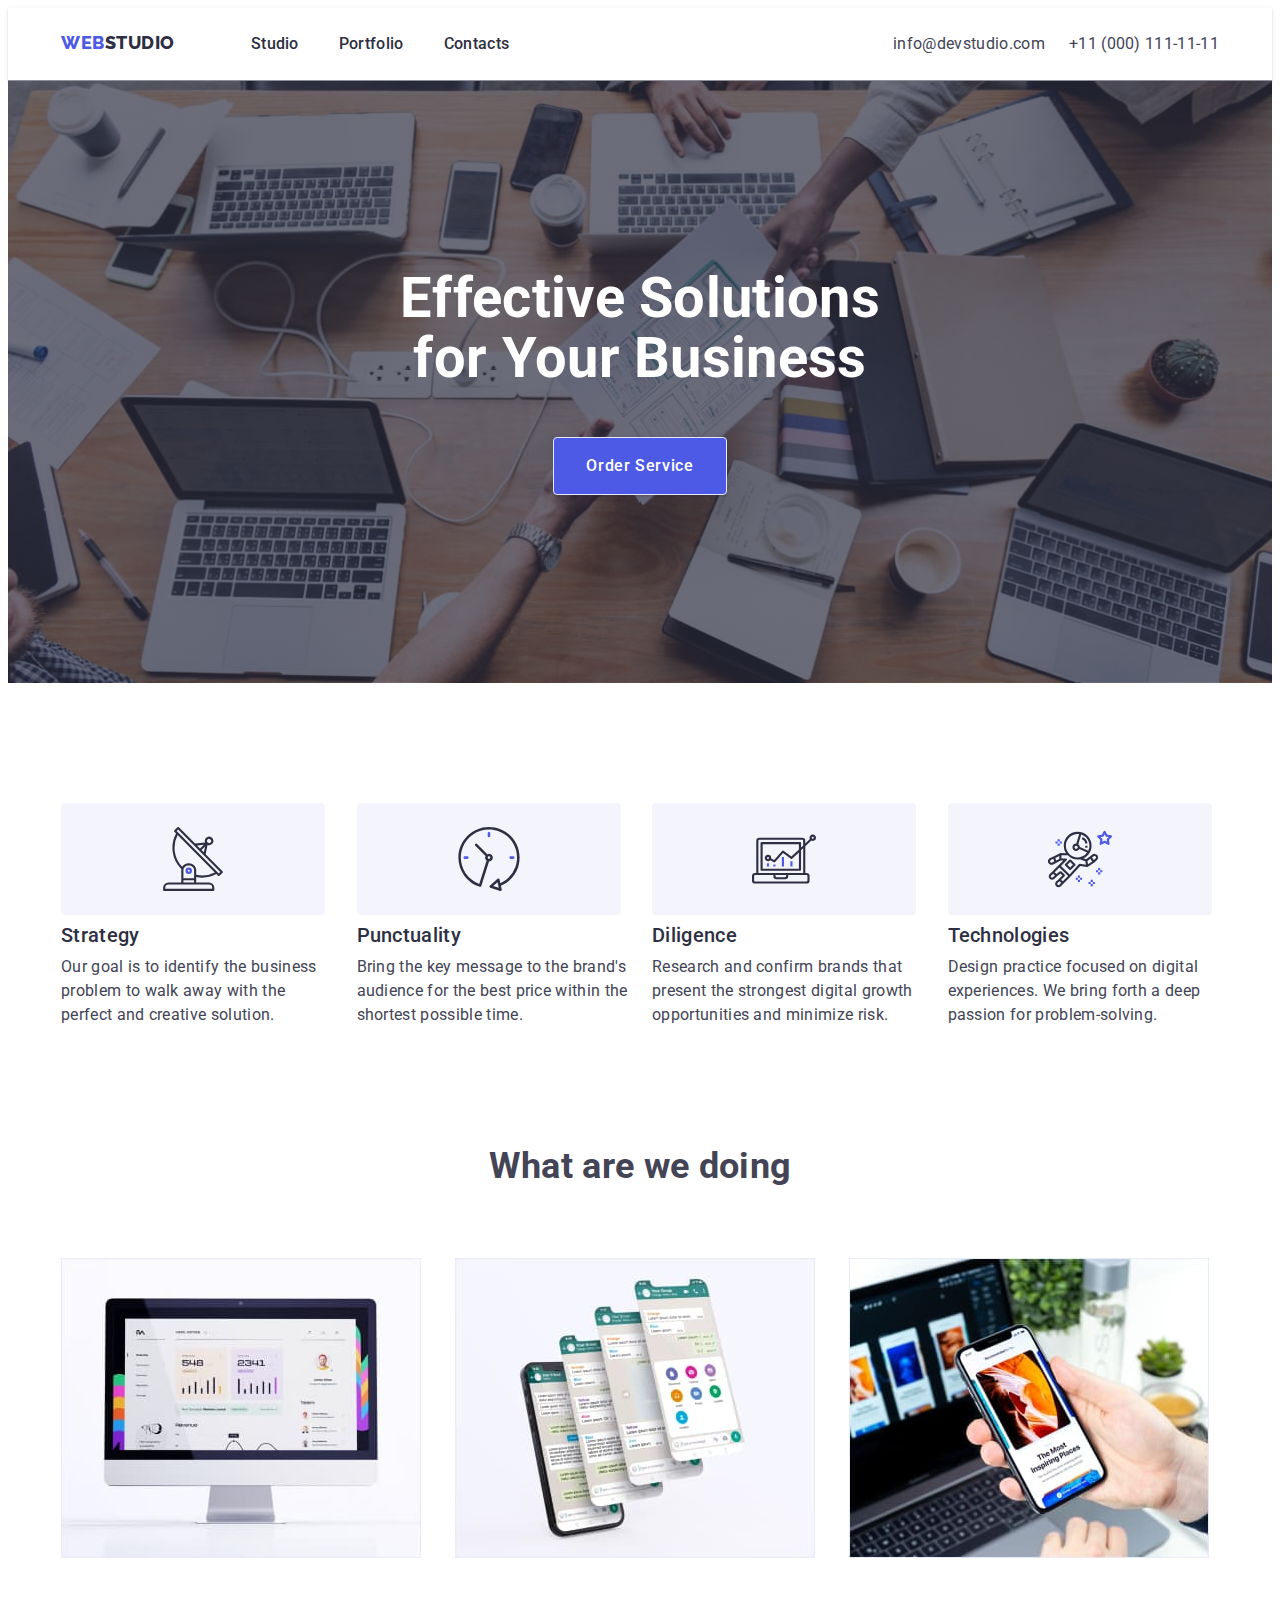
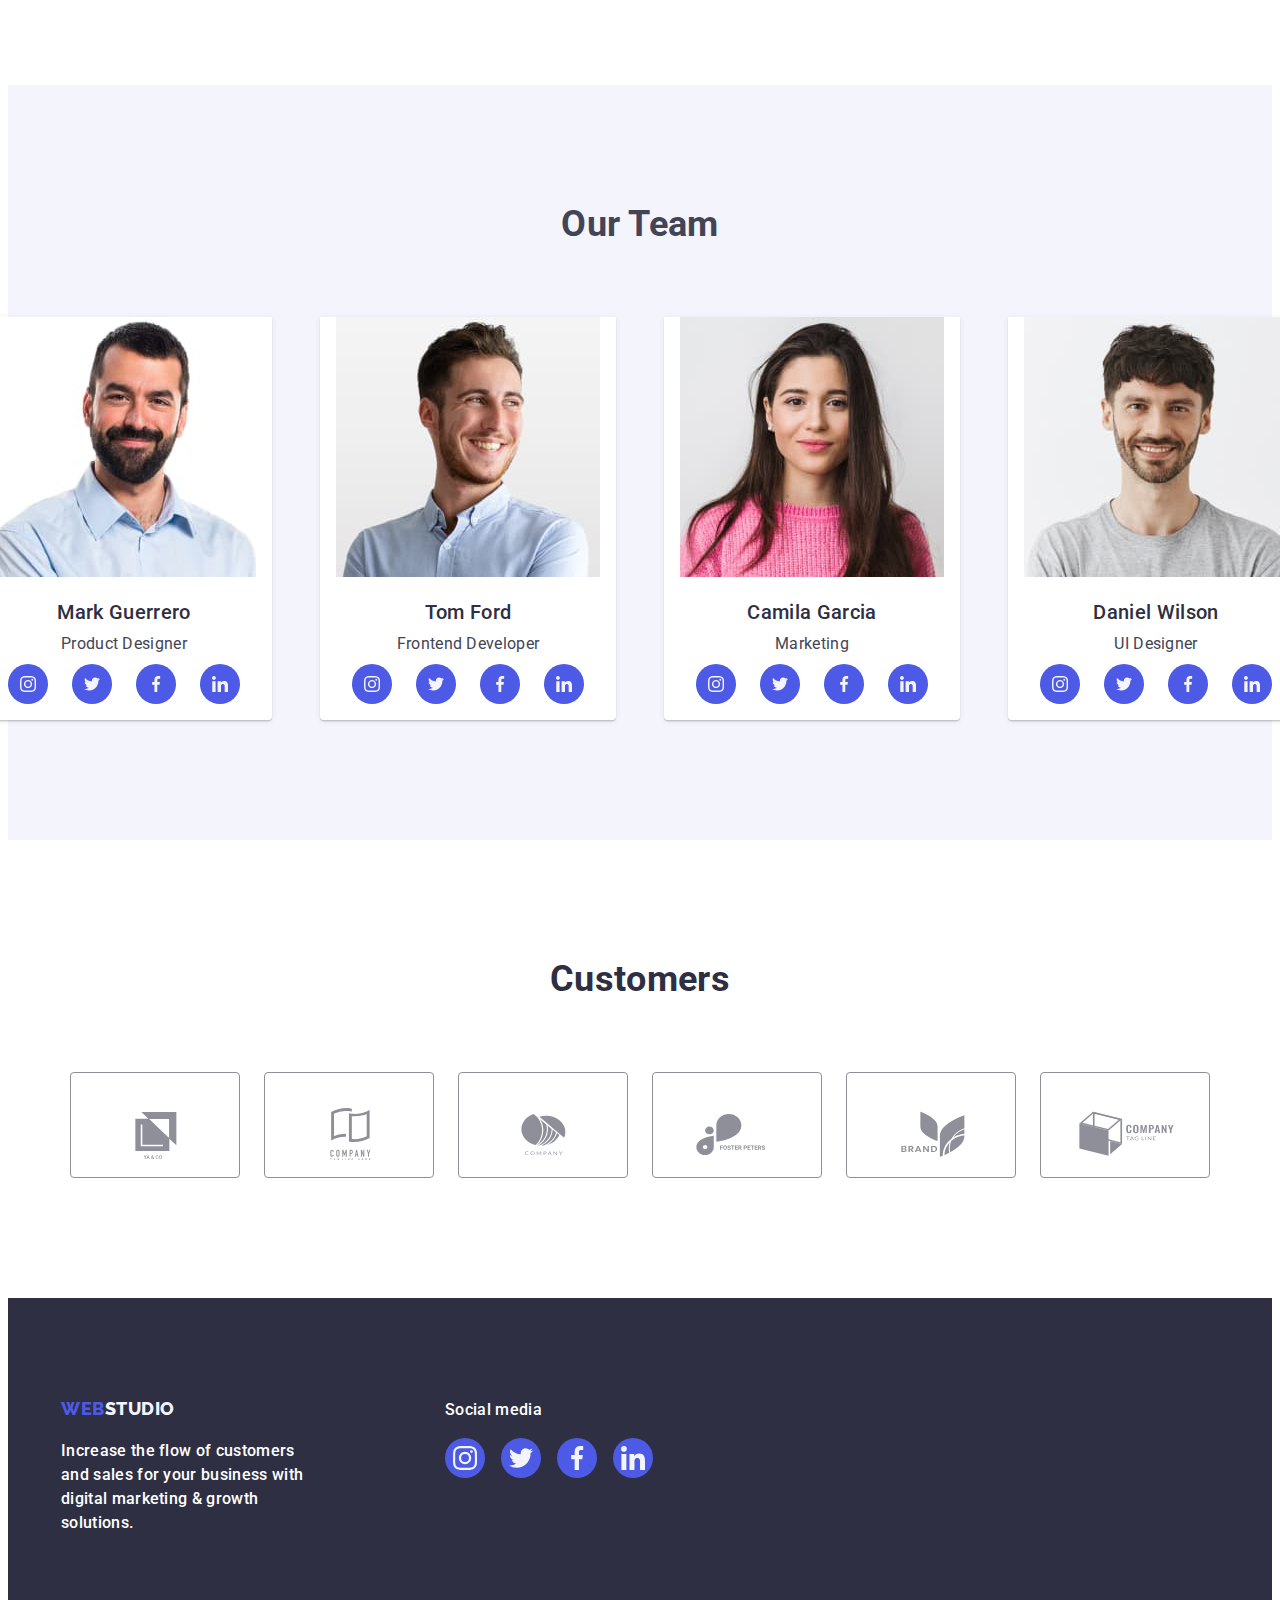
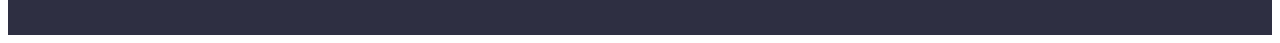
<file: index.html>
<!DOCTYPE html>
<html lang="en">
  <head>
    <meta charset="UTF-8" />
    <meta http-equiv="X-UA-Compatible" content="IE=edge" />
    <meta name="viewport" content="width=device-width, initial-scale=1.0" />
    <title>Document</title>
    <link
      rel="stylesheet"
      href="https://cdnjs.cloudflare.com/ajax/libs/modern-normalize/1.1.0/modern-normalize.min.css"
      integrity="sha512-wpPYUAdjBVSE4KJnH1VR1HeZfpl1ub8YT/NKx4PuQ5NmX2tKuGu6U/JRp5y+Y8XG2tV+wKQpNHVUX03MfMFn9Q=="
      crossorigin="anonymous"
      referrerpolicy="no-referrer"
    />
    <link href="./styles.css" rel="stylesheet" type="text/css" />
    <link rel="preconnect" href="https://fonts.googleapis.com" />
    <link rel="preconnect" href="https://fonts.gstatic.com" crossorigin />
    <link
      href="https://fonts.googleapis.com/css2?family=Raleway:wght@800&family=Roboto:wght@400;500;700;900&display=swap"
      rel="stylesheet"
    />
  </head>
  <body>
    <header class="header-section">
      <div class="container">
        <nav class="header-nav">
          <a href="./index.html" class="logo"
            ><span class="logo-web">Web</span>Studio</a
          >
          <ul>
            <li class="nav-li"><a class="nav-a" href="">Studio</a></li>
            <li class="nav-li">
              <a class="nav-a" href="./portfolio.html">Portfolio</a>
            </li>
            <li class="nav-li"><a class="nav-a" href="">Contacts</a></li>
          </ul>
        </nav>
        <address class="header-address">
          <ul>
            <li class="address-li">
              <a class="address-a" href="mailto:info@devstudio.com"
                >info@devstudio.com</a
              >
            </li>
            <li class="address-li">
              <a class="address-a" href="tel:+110001111111"
                >+11 (000) 111-11-11</a
              >
            </li>
          </ul>
        </address>
      </div>
    </header>

    <main>
      <section class="hero-section">
        <div class="container">
          <h1 class="hero-h">Effective Solutions for Your Business</h1>
          <button class="buttons order-button" type="button">
            Order Service
          </button>
        </div>
      </section>
      <section class="features-section">
        <div class="container">
          <h2 hidden>Features</h2>
          <ul>
            <li class="features-li">
              <div class="features-box">
                <svg class="features-icon" width="64" height="64">
                  <use href="./images/icons.svg#icon-antenna"></use>
                </svg>
              </div>
              <h3 class="tertiary-h">Strategy</h3>
              <p>
                Our goal is to identify the business problem to walk away with
                the perfect and creative solution.
              </p>
            </li>
            <li class="features-li">
              <div class="features-box">
                <svg class="features-icon" width="64" height="64">
                  <use href="./images/icons.svg#icon-clock"></use>
                </svg>
              </div>
              <h3 class="tertiary-h">Punctuality</h3>
              <p>
                Bring the key message to the brand's audience for the best price
                within the shortest possible time.
              </p>
            </li>
            <li class="features-li">
              <div class="features-box">
                <svg class="features-icon" width="64" height="64">
                  <use href="./images/icons.svg#icon-diagram"></use>
                </svg>
              </div>
              <h3 class="tertiary-h">Diligence</h3>
              <p>
                Research and confirm brands that present the strongest digital
                growth opportunities and minimize risk.
              </p>
            </li>
            <li class="features-li">
              <div class="features-box">
                <svg class="features-icon" width="64" height="64">
                  <use href="./images/icons.svg#icon-astronaut"></use>
                </svg>
              </div>
              <h3 class="tertiary-h">Technologies</h3>
              <p>
                Design practice focused on digital experiences. We bring forth a
                deep passion for problem-solving.
              </p>
            </li>
          </ul>
        </div>
      </section>
      <section class="wedoing-section">
        <div class="container">
          <h2 class="secondary-h">What are we doing</h2>
          <ul>
            <li class="wedoing-li">
              <img
                src="./images/rectangle0.jpg"
                alt="image"
                width="360"
                height="300"
              />
            </li>
            <li class="wedoing-li">
              <img
                src="./images/rectangle1.jpg"
                alt="image"
                width="360"
                height="300"
              />
            </li>
            <li class="wedoing-li">
              <img
                src="./images/rectangle2.jpg"
                alt="image"
                width="360"
                height="300"
              />
            </li>
          </ul>
        </div>
      </section>
      <section class="team-section">
        <div class="container">
          <h2 class="secondary-h">Our Team</h2>
          <ul>
            <li class="team-li">
              <img
                src="./images/img0.jpg"
                alt="image"
                width="264"
                height="260"
              />
              <div class="team-li-box">
                <h3 class="tertiary-h">Mark Guerrero</h3>
                <p class="team-p">Product Designer</p>
                <ul class="team-social-items">
                  <li class="team-social-item">
                    <a class="team-social-link" href="">
                      <svg class="team-social-icon" width="16" height="16">
                        <use href="./images/icons.svg#icon-instagram"></use>
                      </svg>
                    </a>
                  </li>
                  <li class="team-social-item">
                    <a class="team-social-link" href="">
                      <svg class="team-social-icon" width="16" height="16">
                        <use href="./images/icons.svg#icon-twitter"></use>
                      </svg>
                    </a>
                  </li>
                  <li class="team-social-item">
                    <a class="team-social-link" href="">
                      <svg class="team-social-icon" width="16" height="16">
                        <use href="./images/icons.svg#icon-facebook"></use>
                      </svg>
                    </a>
                  </li>
                  <li class="team-social-item">
                    <a class="team-social-link" href="">
                      <svg class="team-social-icon" width="16" height="16">
                        <use href="./images/icons.svg#icon-linkedin"></use>
                      </svg>
                    </a>
                  </li>
                </ul>
              </div>
            </li>
            <li class="team-li">
              <img
                src="./images/img1.jpg"
                alt="image"
                width="264"
                height="260"
              />
              <div class="team-li-box">
                <h3 class="tertiary-h">Tom Ford</h3>
                <p class="team-p">Frontend Developer</p>
                <ul class="team-social-items">
                  <li class="team-social-item">
                    <a class="team-social-link" href="">
                      <svg class="team-social-icon">
                        <use href="./images/icons.svg#icon-instagram"></use>
                      </svg>
                    </a>
                  </li>
                  <li class="team-social-item">
                    <a class="team-social-link" href="">
                      <svg class="team-social-icon">
                        <use href="./images/icons.svg#icon-twitter"></use>
                      </svg>
                    </a>
                  </li>
                  <li class="team-social-item">
                    <a class="team-social-link" href="">
                      <svg class="team-social-icon">
                        <use href="./images/icons.svg#icon-facebook"></use>
                      </svg>
                    </a>
                  </li>
                  <li class="team-social-item">
                    <a class="team-social-link" href="">
                      <svg class="team-social-icon">
                        <use href="./images/icons.svg#icon-linkedin"></use>
                      </svg>
                    </a>
                  </li>
                </ul>
              </div>
            </li>
            <li class="team-li">
              <img
                src="./images/img2.jpg"
                alt="image"
                width="264"
                height="260"
              />
              <div class="team-li-box">
                <h3 class="tertiary-h">Camila Garcia</h3>
                <p class="team-p">Marketing</p>
                <ul class="team-social-items">
                  <li class="team-social-item">
                    <a class="team-social-link" href="">
                      <svg class="team-social-icon">
                        <use href="./images/icons.svg#icon-instagram"></use>
                      </svg>
                    </a>
                  </li>
                  <li class="team-social-item">
                    <a class="team-social-link" href="">
                      <svg class="team-social-icon">
                        <use href="./images/icons.svg#icon-twitter"></use>
                      </svg>
                    </a>
                  </li>
                  <li class="team-social-item">
                    <a class="team-social-link" href="">
                      <svg class="team-social-icon">
                        <use href="./images/icons.svg#icon-facebook"></use>
                      </svg>
                    </a>
                  </li>
                  <li class="team-social-item">
                    <a class="team-social-link" href="">
                      <svg class="team-social-icon">
                        <use href="./images/icons.svg#icon-linkedin"></use>
                      </svg>
                    </a>
                  </li>
                </ul>
              </div>
            </li>
            <li class="team-li">
              <img
                src="./images/img3.jpg"
                alt="image"
                width="264"
                height="260"
              />
              <div class="team-li-box">
                <h3 class="tertiary-h">Daniel Wilson</h3>
                <p class="team-p">UI Designer</p>
                <ul class="team-social-items">
                  <li class="team-social-item">
                    <a class="team-social-link" href="">
                      <svg class="team-social-icon">
                        <use href="./images/icons.svg#icon-instagram"></use>
                      </svg>
                    </a>
                  </li>
                  <li class="team-social-item">
                    <a class="team-social-link" href="">
                      <svg class="team-social-icon">
                        <use href="./images/icons.svg#icon-twitter"></use>
                      </svg>
                    </a>
                  </li>
                  <li class="team-social-item">
                    <a class="team-social-link" href="">
                      <svg class="team-social-icon">
                        <use href="./images/icons.svg#icon-facebook"></use>
                      </svg>
                    </a>
                  </li>
                  <li class="team-social-item">
                    <a class="team-social-link" href="">
                      <svg class="team-social-icon">
                        <use href="./images/icons.svg#icon-linkedin"></use>
                      </svg>
                    </a>
                  </li>
                </ul>
              </div>
            </li>
          </ul>
        </div>
      </section>
      <section class="customers-section">
        <div class="container">
          <h2 class="secondary-h customers-h">Customers</h2>
          <ul class="customers-list-ul">
            <li class="customers-list-li">
              <a class="customers-link" href=""
                ><svg class="customers-icon" width="104" height="56">
                  <use href="./images/icons.svg#icon-Logo-0"></use>
                </svg>
              </a>
            </li>
            <li class="customers-list-li">
              <a class="customers-link" href=""
                ><svg class="customers-icon" width="104" height="56">
                  <use href="./images/icons.svg#icon-Logo-1"></use>
                </svg>
              </a>
            </li>
            <li class="customers-list-li">
              <a class="customers-link" href=""
                ><svg class="customers-icon" width="104" height="56">
                  <use href="./images/icons.svg#icon-Logo-2"></use>
                </svg>
              </a>
            </li>
            <li class="customers-list-li">
              <a class="customers-link" href=""
                ><svg class="customers-icon" width="104" height="56">
                  <use href="./images/icons.svg#icon-Logo-3"></use>
                </svg>
              </a>
            </li>
            <li class="customers-list-li">
              <a class="customers-link" href=""
                ><svg class="customers-icon" width="104" height="56">
                  <use href="./images/icons.svg#icon-Logo-4"></use>
                </svg>
              </a>
            </li>
            <li class="customers-list-li">
              <a class="customers-link" href=""
                ><svg class="customers-icon" width="104" height="56">
                  <use href="./images/icons.svg#icon-Logo-5"></use>
                </svg>
              </a>
            </li>
          </ul>
        </div>
      </section>
    </main>
    <footer class="footer-section">
      <div class="container">
        <div class="footer-box-one">
          <a href="./index.html" class="logo logo-bottom"
            ><span class="logo-web">Web</span>Studio</a
          >
          <p class="footer-p">
            Increase the flow of customers and sales for your business with
            digital marketing & growth solutions.
          </p>
        </div>
        <div class="footer-box-two">
          <p class="footer-box-two-p">Social media</p>
          <ul class="footer-social-items">
            <li class="footer-social-item">
              <a class="footer-social-link" href="">
                <svg class="footer-social-icon" width="24" height="24">
                  <use href="./images/icons.svg#icon-instagram"></use>
                </svg>
              </a>
            </li>
            <li class="footer-social-item">
              <a class="footer-social-link" href="">
                <svg class="footer-social-icon" height="24">
                  <use href="./images/icons.svg#icon-twitter"></use>
                </svg>
              </a>
            </li>
            <li class="footer-social-item">
              <a class="footer-social-link" href="">
                <svg class="footer-social-icon" width="24" height="24">
                  <use href="./images/icons.svg#icon-facebook"></use>
                </svg>
              </a>
            </li>
            <li class="footer-social-item">
              <a class="footer-social-link" href="">
                <svg class="footer-social-icon" width="24" height="24">
                  <use href="./images/icons.svg#icon-linkedin"></use>
                </svg>
              </a>
            </li>
          </ul>
        </div>
      </div>
    </footer>
  </body>
</html>
</file>
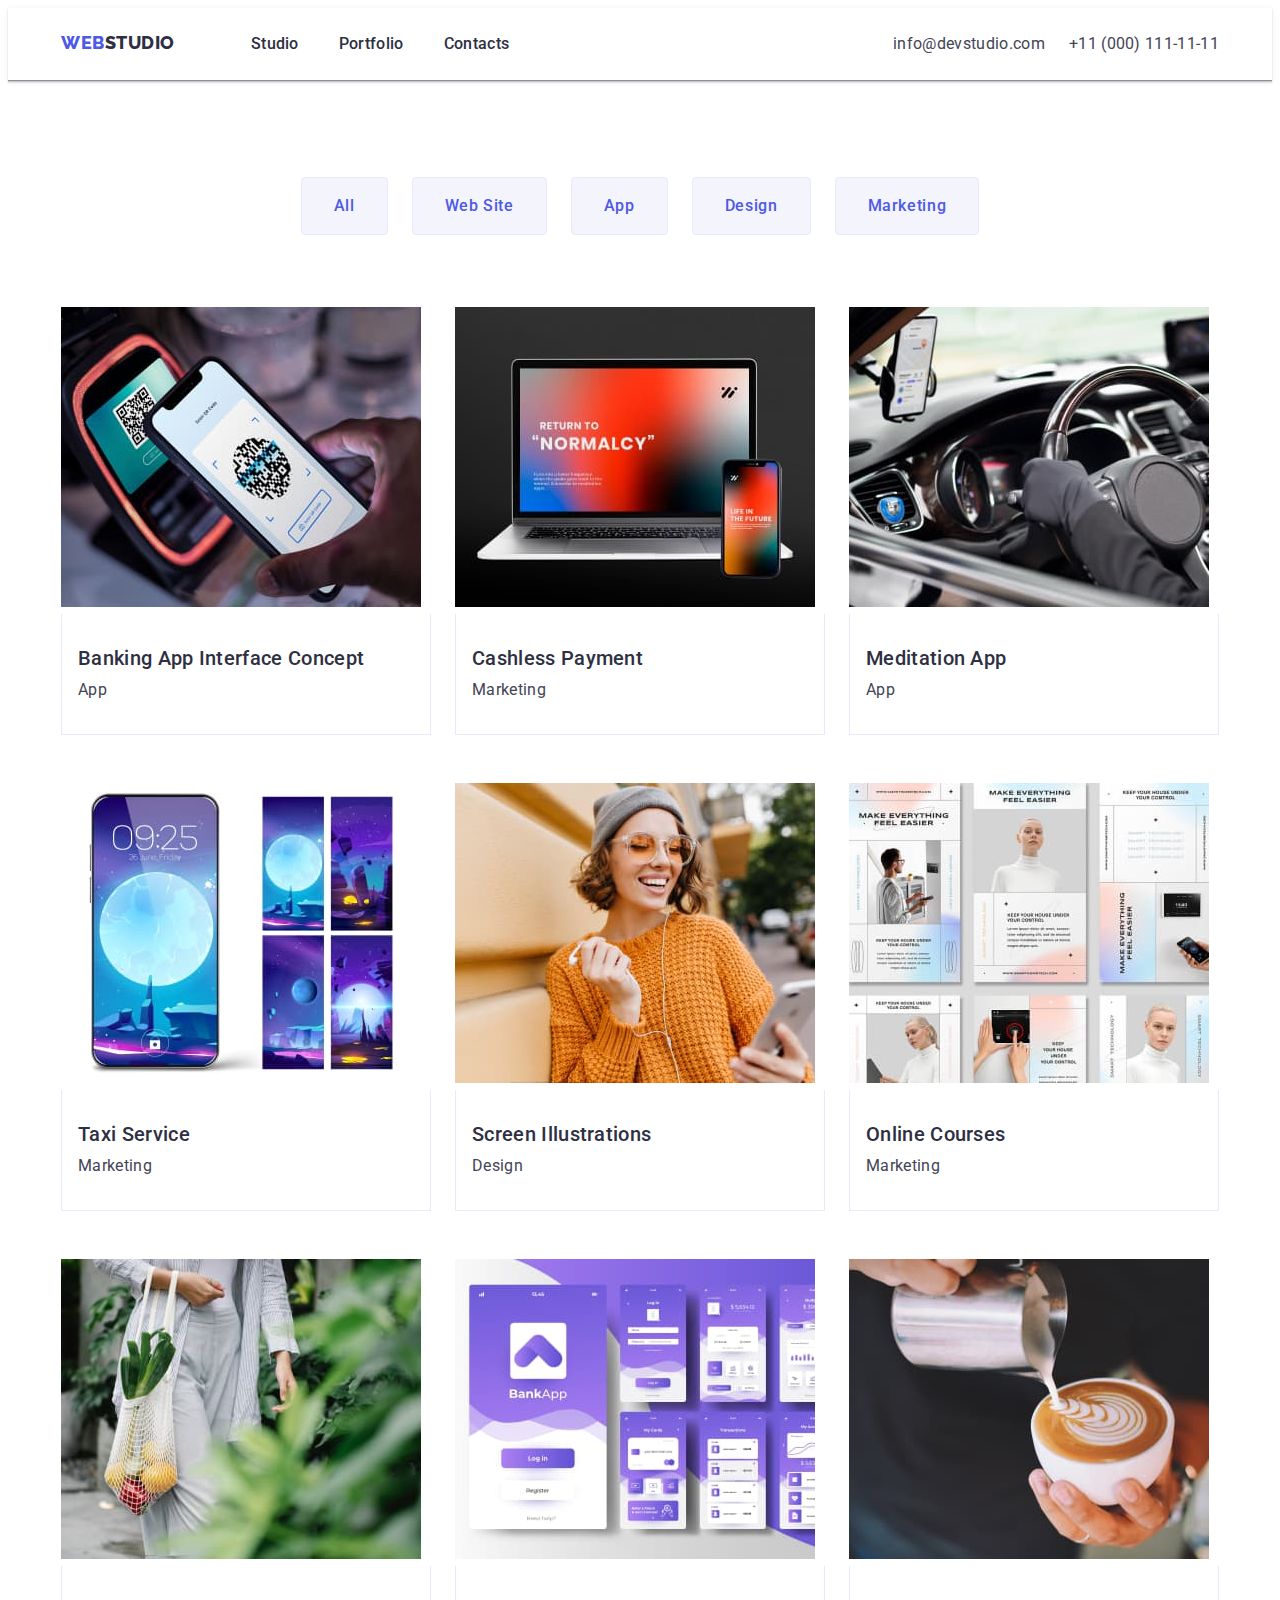
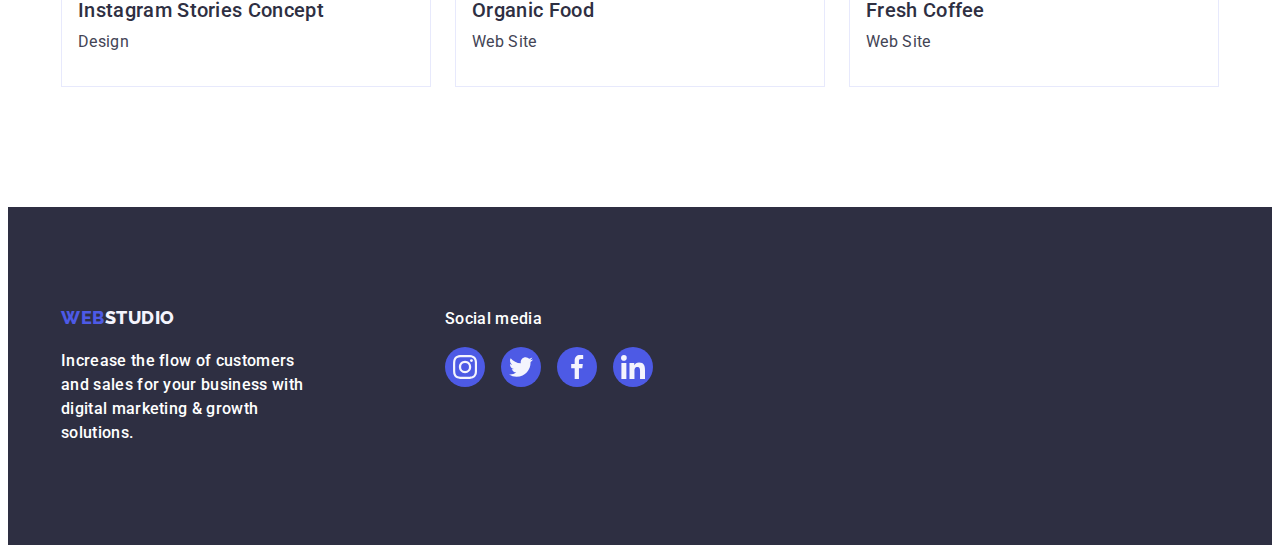
<file: portfolio.html>
<!DOCTYPE html>
<html lang="en">
  <head>
    <meta charset="UTF-8" />
    <meta http-equiv="X-UA-Compatible" content="IE=edge" />
    <meta name="viewport" content="width=device-width, initial-scale=1.0" />
    <title>Document</title>
    <link
      rel="stylesheet"
      href="https://cdnjs.cloudflare.com/ajax/libs/modern-normalize/1.1.0/modern-normalize.min.css"
      integrity="sha512-wpPYUAdjBVSE4KJnH1VR1HeZfpl1ub8YT/NKx4PuQ5NmX2tKuGu6U/JRp5y+Y8XG2tV+wKQpNHVUX03MfMFn9Q=="
      crossorigin="anonymous"
      referrerpolicy="no-referrer"
    />
    <link href="./styles.css" rel="stylesheet" type="text/css" />
    <link rel="preconnect" href="https://fonts.googleapis.com" />
    <link rel="preconnect" href="https://fonts.gstatic.com" crossorigin />
    <link
      href="https://fonts.googleapis.com/css2?family=Raleway:wght@800&family=Roboto:wght@400;500;700;900&display=swap"
      rel="stylesheet"
    />
  </head>
  <body>
    <header class="header-section">
      <div class="container">
        <nav class="header-nav">
          <a href="./index.html" class="logo"
            ><span class="logo-web">Web</span>Studio</a
          >
          <ul>
            <li class="nav-li"><a class="nav-a" href="">Studio</a></li>
            <li class="nav-li">
              <a class="nav-a" href="./portfolio.html">Portfolio</a>
            </li>
            <li class="nav-li"><a class="nav-a" href="">Contacts</a></li>
          </ul>
        </nav>
        <address class="header-address">
          <ul>
            <li class="address-li">
              <a class="address-a" href="mailto:info@devstudio.com"
                >info@devstudio.com</a
              >
            </li>
            <li class="address-li">
              <a class="address-a" href="tel:+110001111111"
                >+11 (000) 111-11-11</a
              >
            </li>
          </ul>
        </address>
      </div>
    </header>
    <main>
      <section class="filter-section">
        <div class="container">
          <h2 hidden>Filter</h2>
          <ul class="filter-buttons-ul">
            <li class="filter-buttons-li">
              <button class="buttons filter-buttons" type="button">All</button>
            </li>
            <li class="filter-buttons-li">
              <button class="buttons filter-buttons" type="button">
                Web Site
              </button>
            </li>
            <li class="filter-buttons-li">
              <button class="buttons filter-buttons" type="button">App</button>
            </li>
            <li class="filter-buttons-li">
              <button class="buttons filter-buttons" type="button">
                Design
              </button>
            </li>
            <li class="filter-buttons-li">
              <button class="buttons filter-buttons" type="button">
                Marketing
              </button>
            </li>
          </ul>
          <ul class="filter-list-ul">
            <li class="filter-list-li">
              <a href="" class="filter-link">
                <img
                  src="./images/img(1).jpg"
                  alt="image"
                  width="360"
                  height="300"
                />
                <div class="filter-list-box">
                  <h3 class="tertiary-h">Banking App Interface Concept</h3>
                  <p>App</p>
                </div></a
              >
            </li>
            <li class="filter-list-li">
              <a href="" class="filter-link">
                <img
                  src="./images/img(2).jpg"
                  alt="image"
                  width="360"
                  height="300"
                />
                <div class="filter-list-box">
                  <h3 class="tertiary-h">Cashless Payment</h3>
                  <p>Marketing</p>
                </div></a
              >
            </li>
            <li class="filter-list-li">
              <a href="" class="filter-link">
                <img
                  src="./images/img(3).jpg"
                  alt="image"
                  width="360"
                  height="300"
                />
                <div class="filter-list-box">
                  <h3 class="tertiary-h">Meditation App</h3>
                  <p>App</p>
                </div></a
              >
            </li>
            <li class="filter-list-li">
              <a href="" class="filter-link">
                <img
                  src="./images/img(4).jpg"
                  alt="image"
                  width="360"
                  height="300"
                />
                <div class="filter-list-box">
                  <h3 class="tertiary-h">Taxi Service</h3>
                  <p>Marketing</p>
                </div></a
              >
            </li>
            <li class="filter-list-li">
              <a href="" class="filter-link">
                <img
                  src="./images/img(5).jpg"
                  alt="image"
                  width="360"
                  height="300"
                />
                <div class="filter-list-box">
                  <h3 class="tertiary-h">Screen Illustrations</h3>
                  <p>Design</p>
                </div></a
              >
            </li>
            <li class="filter-list-li">
              <a href="" class="filter-link">
                <img
                  src="./images/img(6).jpg"
                  alt="image"
                  width="360"
                  height="300"
                />
                <div class="filter-list-box">
                  <h3 class="tertiary-h">Online Courses</h3>
                  <p>Marketing</p>
                </div></a
              >
            </li>
            <li class="filter-list-li">
              <a href="" class="filter-link">
                <img
                  src="./images/img(7).jpg"
                  alt="image"
                  width="360"
                  height="300"
                />
                <div class="filter-list-box">
                  <h3 class="tertiary-h">Instagram Stories Concept</h3>
                  <p>Design</p>
                </div></a
              >
            </li>
            <li class="filter-list-li">
              <a href="" class="filter-link">
                <img
                  src="./images/img(8).jpg"
                  alt="image"
                  width="360"
                  height="300"
                />
                <div class="filter-list-box">
                  <h3 class="tertiary-h">Organic Food</h3>
                  <p>Web Site</p>
                </div></a
              >
            </li>
            <li class="filter-list-li">
              <a href="" class="filter-link">
                <img
                  src="./images/img(9).jpg"
                  alt="image"
                  width="360"
                  height="300"
                />
                <div class="filter-list-box">
                  <h3 class="tertiary-h">Fresh Coffee</h3>
                  <p>Web Site</p>
                </div></a
              >
            </li>
          </ul>
        </div>
      </section>
    </main>
    <footer class="footer-section">
      <div class="container">
        <div class="footer-box-one">
          <a href="./index.html" class="logo logo-bottom"
            ><span class="logo-web">Web</span>Studio</a
          >
          <p class="footer-p">
            Increase the flow of customers and sales for your business with
            digital marketing & growth solutions.
          </p>
        </div>
        <div class="footer-box-two">
          <p class="footer-box-two-p">Social media</p>
          <ul class="footer-social-items">
            <li class="footer-social-item">
              <a class="footer-social-link" href="">
                <svg class="footer-social-icon" width="24" height="24">
                  <use href="./images/icons.svg#icon-instagram"></use>
                </svg>
              </a>
            </li>
            <li class="footer-social-item">
              <a class="footer-social-link" href="">
                <svg class="footer-social-icon" height="24">
                  <use href="./images/icons.svg#icon-twitter"></use>
                </svg>
              </a>
            </li>
            <li class="footer-social-item">
              <a class="footer-social-link" href="">
                <svg class="footer-social-icon" width="24" height="24">
                  <use href="./images/icons.svg#icon-facebook"></use>
                </svg>
              </a>
            </li>
            <li class="footer-social-item">
              <a class="footer-social-link" href="">
                <svg class="footer-social-icon" width="24" height="24">
                  <use href="./images/icons.svg#icon-linkedin"></use>
                </svg>
              </a>
            </li>
          </ul>
        </div>
      </div>
    </footer>
  </body>
</html>
</file>
<file: styles.css>
:root {
  --primary-text: #434455;
  --secondary-text: #fff;
  --primary-brand: #4d5ae5;
  --active-buttons: #404bbf;
  --success: #31d0aa;
  --dark: #2e2f42;
  --subtle-text: #8e8f99;
  --accent: #e7e9fc;
  --light: #f4f4fd;
  --shadow-one: rgba(46, 47, 66, 0.08);
  --shadow-two: rgba(46, 47, 66, 0.16);
  --shadow-three: rgba(0, 0, 0, 0.15);
  --dark-opacity: rgba(255, 255, 255, 0.1);
  --customers-logos: #afb1b8;
  --grey: rgba(46, 47, 66, 0.7);
}

body {
  font-family: Roboto, sans-serif;
  color: var(--primary-text);
  font-size: 16px;
  line-height: 1.5;
  letter-spacing: 0.02em;
}
ul {
  list-style-type: none;
  margin: 0;
  padding: 0;
}
a {
  text-decoration: none;
  color: var(--primary-text);
  margin: 0;
}
h1,
h2,
h3,
p {
  margin: 0;
}

.container {
  width: 1158px;
  padding-left: 15px;
  padding-right: 15px;
  margin: 0 auto;
}

.secondary-h {
  font-size: 36px;
  line-height: 1.1;
  text-align: center;
}

.tertiary-h {
  font-weight: 500;
  font-size: 20px;
  line-height: 1.2;
  color: var(--dark);
}

/* BUTTONS */

.buttons {
  font-family: Roboto, sans-serif;
  font-size: 16px;
  line-height: 1.5;
  background-color: var(--light);
  font-weight: 500;
  letter-spacing: 0.04em;
  color: var(--primary-brand);
  cursor: pointer;
  padding: 16px 32px;
  border: 1px solid var(--accent);
  border-radius: 4px;
}
.buttons:active,
.buttons:hover {
  background-color: var(--primary-brand);
  color: var(--secondary-text);
  box-shadow: 0px 1px 6px var(--shadow-one), 0px 1px 1px var(--shadow-two),
    0px 2px 1px var(--shadow-one);
}

.buttons:focus {
  background-color: var(--active-buttons);
  color: var(--secondary-text);
  box-shadow: 0px 4px 4px var(--shadow-three);
}

.filter-buttons:hover,
.filter-buttons:focus {
  box-shadow: 0px 3px 1px rgba(0, 0, 0, 0.1), 0px 2px 1px rgba(0, 0, 0, 0.08),
    0px 2px 2px rgba(0, 0, 0, 0.12);
}

/*   HEADER   */

.logo {
  text-transform: uppercase;
  font-family: raleway, sans-serif;
  font-size: 18px;
  font-weight: 800;
  line-height: 1.17;
  letter-spacing: 0.03em;
  color: var(--dark);
}

.logo-web {
  color: var(--primary-brand);
}

.header-section {
  border-bottom: 1px solid var(--subtle-text);
  padding-top: 24px;
  padding-bottom: 24px;
  box-shadow: 0px 2px 1px rgba(46, 47, 66, 0.08),
    0px 1px 1px rgba(46, 47, 66, 0.16), 0px 1px 6px rgba(46, 47, 66, 0.08);
}

.header-section > div {
  display: flex;
  justify-content: space-between;
  align-items: baseline;
}
.header-section .logo {
  margin-right: 76px;
}
.header-nav,
.header-address {
  display: flex;
  align-items: baseline;
}
.header-section ul {
  display: flex;
}

.nav-li:not(:last-of-type) {
  margin-right: 40px;
}
.nav-a {
  font-weight: 500;
  color: var(--dark);
}
.nav-a:hover,
:focus {
  color: var(--primary-text);
}
.nav-a:active {
  color: var(--primary-brand);
}

.address-li:not(:last-of-type) {
  margin-right: 24px;
}
.address-a {
  font-style: normal;
  color: var(--primary-text);
}

/*   FOOTER   */

.footer-section {
  background-color: var(--dark);
  padding-top: 100px;
  padding-bottom: 100px;
  text-align: left;
}
.footer-section .container {
  display: flex;
  align-items: baseline;
}
.footer-box-one {
  width: 264px;
  margin-right: 120px;
}
.logo-bottom {
  color: var(--light);
}
.footer-p {
  margin-top: 17.5px;
  color: var(--secondary-text);
  font-weight: 500;
}

.footer-box-two-p {
  margin-bottom: 16px;
  color: var(--secondary-text);
  font-weight: 500;
}
.footer-box-two {
  width: 208px;
  vertical-align: top;
  color: var(--secondary-text);
}
.footer-social-items {
  margin-top: 16px;
  display: flex;
  gap: 16px;
}
.footer-social-item {
  height: 40px;
  width: 40px;
}
.footer-social-link {
  display: flex;
  align-items: center;
  justify-content: center;
  height: 100%;
  width: 100%;
  border-radius: 50%;
  background-color: var(--primary-brand);
}

.footer-social-link:hover {
  background-color: var(--success);
}
.footer-social-link:focus {
  background-color: var(--success);
}
.footer-social-icon {
  height: 24px;
  width: 24px;
  fill: var(--light);
}

/*     WEBSTUDIO PAGE     */

/*   hero-section   */

.hero-section {
  max-width: 1440px;
  background-color: var(--dark);
  padding: 188px 0;
  text-align: center;
  background-image: linear-gradient(var(--grey), var(--grey)),
    url(./images/people-office.jpg);
  background-repeat: no-repeat;
  background-position: center;
  background-size: cover;
}
.hero-h {
  font-size: 56px;
  line-height: 1.07;
  color: var(--secondary-text);
  margin: 0 auto 48px;
  width: 496px;
}

.order-button {
  background-color: var(--primary-brand);
  color: var(--secondary-text);
  box-shadow: 0px 1px 6px var(--shadow-one), 0px 1px 1px var(--shadow-two),
    0px 2px 1px var(--shadow-one);
}

/*   features-section   */

.features-section {
  padding-top: 120px;
  padding-bottom: 120px;
}
.features-section ul {
  display: flex;
  justify-content: space-between;
}

.features-li {
  flex-basis: calc((100% - 3 * 24px) / 4);
}

.features-li:not(:last-of-type) {
  margin-right: 24px;
}
.features-box {
  display: flex;
  height: 112px;
  width: 264px;
  align-items: center;
  justify-content: center;
  border-radius: 4px;
  background-color: var(--light);
  margin-bottom: 8px;
}
.features-icon {
  height: 64px;
  width: 64px;
}
.features-section h3 {
  margin-bottom: 8px;
}

/*   wedoing-section   */

.wedoing-section {
  padding-bottom: 120px;
}
.wedoing-section h2 {
  margin-bottom: 72px;
}
.wedoing-section ul {
  display: flex;
  justify-content: space-between;
}
.wedoing-li {
  flex-basis: calc((100% - 2 * 24px) / 3);
}
.wedoing-li:not(:last-of-type) {
  margin-right: 24px;
}

/*   team-section   */

.team-section {
  background-color: var(--light);
  padding-top: 120px;
  padding-bottom: 120px;
}

.team-section h2 {
  margin-bottom: 72px;
}
.team-section ul {
  display: flex;
  justify-content: center;
  gap: 24px;
}
.team-li {
  flex-basis: calc((100% - 4 * 24px) / 4);
  text-align: center;
  box-shadow: 0px 1px 6px var(--shadow-one), 0px 1px 1px var(--shadow-two),
    0px 2px 1px var(--shadow-one);
  border-radius: 0px 0px 4px 4px;
  background-color: var(--secondary-text);
}
.team-li:not(:last-of-type) {
  margin-right: 24px;
}
.team-li-box {
  padding: 16px 32px;
}
.team-li-box h3 {
  margin-bottom: 8px;
}
.team-li-box p {
  margin-bottom: 8px;
}
.team-social-items {
  display: flex;
  justify-content: space-between;
}
.team-social-item {
  height: 40px;
  width: 40px;
}
.team-social-link {
  display: flex;
  align-items: center;
  justify-content: center;
  height: 100%;
  width: 100%;
  border-radius: 50%;
  background-color: var(--primary-brand);
}
.team-social-icon {
  height: 16px;
  width: 16px;
  fill: var(--light);
}

.team-social-link:hover,
.team-social-link:active,
.team-social-link:focus {
  background-color: var(--active-buttons);
}

/*   customers-section   */

.customers-section {
  padding-top: 120px;
  padding-bottom: 120px;
}

.customers-list-ul {
  display: flex;
  justify-content: center;
  gap: 24px;
}
.customers-list-li {
  display: flex;
  text-align: center;
}
.customers-link {
  height: 88px;
  width: 168px;
  border: 1px solid var(--subtle-text);
  border-radius: 4px;
  padding-top: 16px;
  display: flex;
  align-items: center;
  justify-content: center;
  color: var(--subtle-text);
}
.customers-icon {
  width: 104px;
  height: 56px;
  fill: currentColor;
}
.customers-h {
  margin-bottom: 72px;
  line-height: 1.11;
  color: var(--dark);
  margin-bottom: 72px;
}

.customers-link:hover .customers-icon {
  fill: var(--primary-brand);
}
.customers-link:hover,
.customers-link:focus {
  border-color: var(--primary-brand);
  border-color: var(--active-buttons);
  color: var(--active-buttons);
}

/*     PORTFOLIO PAGE     */

/*   filter-section   */

.filter-section {
  padding-top: 96px;
  padding-bottom: 120px;
}
.filter-buttons-ul {
  display: flex;
  justify-content: center;
  margin-bottom: 72px;
}
.filter-buttons-li:not(:last-of-type) {
  margin-right: 24px;
}

.filter-list-ul {
  display: flex;
  flex-wrap: wrap;
  text-align: left;
}
.filter-list-li {
  flex-basis: calc((100% - 2 * 24px) / 3);
  margin-right: 24px;
  margin-bottom: 48px;
}
.filter-list-li:nth-of-type(3n) {
  margin-right: 0;
}
.filter-list-li:nth-of-type(n + 7) {
  margin-bottom: 0;
}
.filter-list-box {
  padding-top: 32px;
  padding-left: 16px;
  padding-bottom: 32px;
  border-left: 1px solid var(--accent);
  border-bottom: 1px solid var(--accent);
  border-right: 1px solid var(--accent);
}
.filter-list-box h3 {
  margin-bottom: 8px;
}

.filter-link {
  display: block;
}
.filter-link:hover,
.filter-link:focus {
  box-shadow: 0px 1px 6px rgba(46, 47, 66, 0.08),
    0px 1px 1px rgba(46, 47, 66, 0.16), 0px 2px 1px rgba(46, 47, 66, 0.08);
}
</file>
